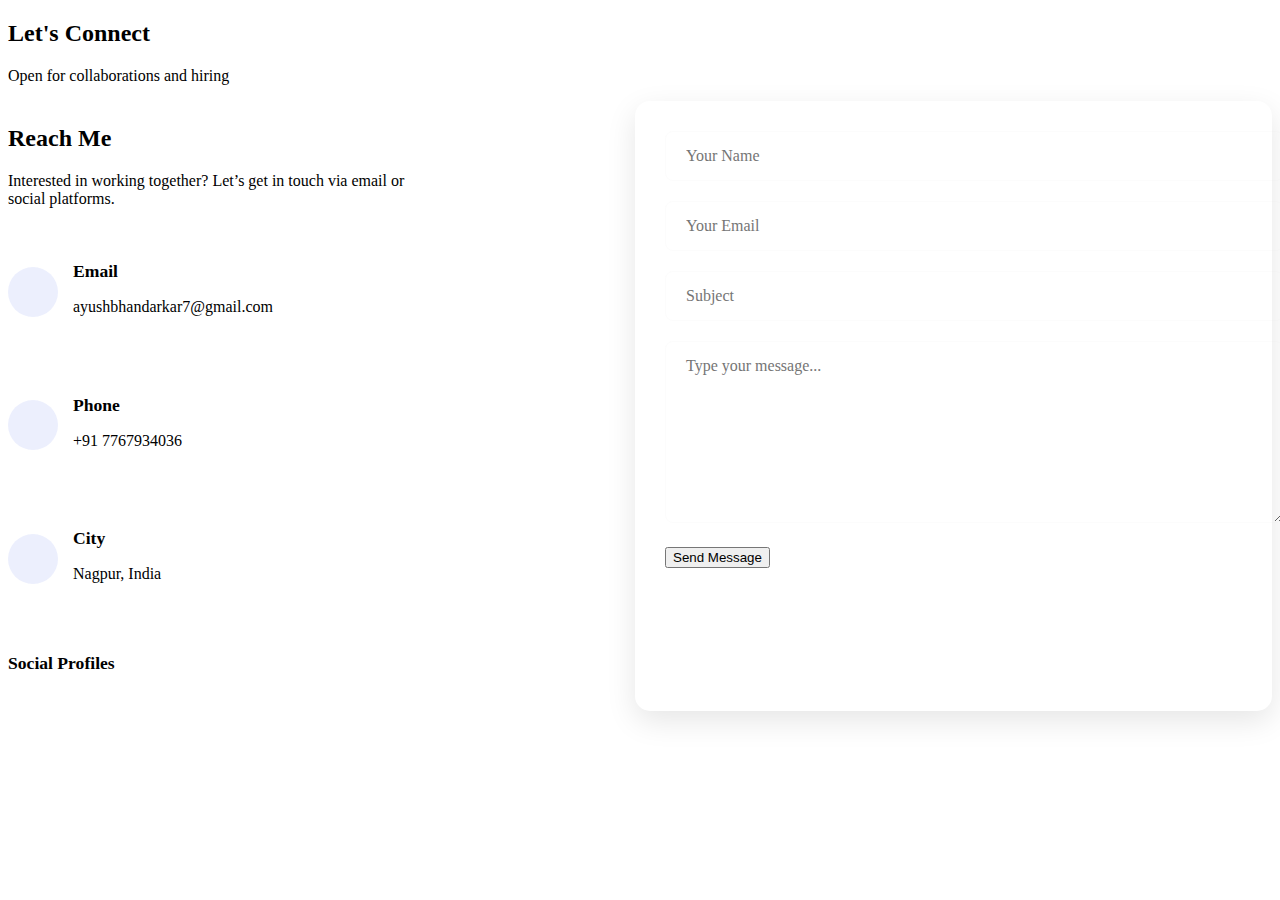
<file: 2-personal portfolio/contact.html>
<!DOCTYPE html>
<html lang="en">
<head>
  <meta charset="UTF-8" />
  <meta name="viewport" content="width=device-width, initial-scale=1.0"/>
  <title>Contact Me | Ayush</title>
  <style>
    .contact-wrapper {
      display: flex;
      gap: 50px;
    }

    .contact-details {
      flex: 1;
    }

    .contact-details h3 {
      font-size: 1.5rem;
      margin-bottom: 20px;
      color: var(--light);
    }

    .contact-details p {
      max-width: 420px;
      margin-bottom: 30px;
      color: var(--text-secondary);
    }

    .info-list {
      display: flex;
      flex-direction: column;
      gap: 25px;
    }

    .info-row {
      display: flex;
      align-items: center;
      gap: 15px;
    }

    .icon-box {
      width: 50px;
      height: 50px;
      background: rgba(67, 97, 238, 0.1);
      border-radius: 50%;
      display: flex;
      justify-content: center;
      align-items: center;
      color: var(--primary);
      font-size: 1.2rem;
      flex-shrink: 0;
    }

    .info-text h4 {
      margin-bottom: 5px;
      font-size: 1.1rem;
      color: var(--light);
    }

    .connect-links {
      margin-top: 40px;
    }

    .connect-links h4 {
      font-size: 1.1rem;
      margin-bottom: 15px;
      color: var(--light);
    }

    .social-link {
      margin-right: 15px;
      font-size: 1.2rem;
      color: var(--primary);
      transition: color 0.3s ease;
    }

    .social-link:hover {
      color: var(--light);
    }

    .form-area {
      flex: 1;
      background: var(--darker);
      padding: 30px;
      border-radius: 15px;
      box-shadow: 0 10px 30px rgba(0, 0, 0, 0.1);
    }

    .input-row {
      margin-bottom: 20px;
    }

    .input-row input,
    .input-row textarea {
      width: 100%;
      padding: 15px 20px;
      background: var(--gray);
      border: 1px solid rgba(224, 224, 224, 0.1);
      border-radius: 8px;
      font-size: 1rem;
      color: var(--text);
      font-family: inherit;
      transition: 0.3s ease;
    }

    .input-row input:focus,
    .input-row textarea:focus {
      border-color: var(--primary);
      outline: none;
      box-shadow: 0 0 0 2px rgba(67, 97, 238, 0.2);
    }

    .input-row textarea {
      resize: vertical;
      min-height: 150px;
    }
  </style>
</head>
<body>

  <section id="contact" class="contact section bg-gray">
    <div class="section-container">
      <div class="section-header">
        <h2 class="section-title">Let's <span>Connect</span></h2>
        <p class="section-subtitle">Open for collaborations and hiring</p>
      </div>
      <div class="contact-wrapper">

        <!-- Contact Info Block -->
        <div class="contact-details">
          <h3>Reach Me</h3>
          <p>Interested in working together? Let’s get in touch via email or social platforms.</p>

          <div class="info-list">
            <div class="info-row">
              <div class="icon-box"><i class="fas fa-envelope"></i></div>
              <div class="info-text">
                <h4>Email</h4>
                <p>ayushbhandarkar7@gmail.com</p>
              </div>
            </div>
            <div class="info-row">
              <div class="icon-box"><i class="fas fa-phone-alt"></i></div>
              <div class="info-text">
                <h4>Phone</h4>
                <p>+91 7767934036</p>
              </div>
            </div>
            <div class="info-row">
              <div class="icon-box"><i class="fas fa-map-marker-alt"></i></div>
              <div class="info-text">
                <h4>City</h4>
                <p>Nagpur, India</p>
              </div>
            </div>
          </div>

          <div class="connect-links">
            <h4>Social Profiles</h4>
            <a href="https://github.com/Aayushbhandarkar" class="social-link" target="_blank"><i class="fab fa-github"></i></a>
            <a href="http://www.linkedin.com/in/ayush-bhandarkar-555730286" class="social-link" target="_blank"><i class="fab fa-linkedin-in"></i></a>
            <a href="#" class="social-link"><i class="fab fa-twitter"></i></a>
            <a href="#" class="social-link"><i class="fab fa-codepen"></i></a>
          </div>
        </div>

        <!-- Contact Form Block -->
        <div class="form-area">
          <form id="contactForm">
            <div class="input-row">
              <input type="text" name="name" placeholder="Your Name" required />
            </div>
            <div class="input-row">
              <input type="email" name="email" placeholder="Your Email" required />
            </div>
            <div class="input-row">
              <input type="text" name="subject" placeholder="Subject" />
            </div>
            <div class="input-row">
              <textarea name="message" placeholder="Type your message..." required></textarea>
            </div>
            <button type="submit" class="btn btn-primary">
              <i class="fas fa-paper-plane"></i> Send Message
            </button>
          </form>
        </div>
      </div>
    </div>
  </section>

</body>
</html>
</file>
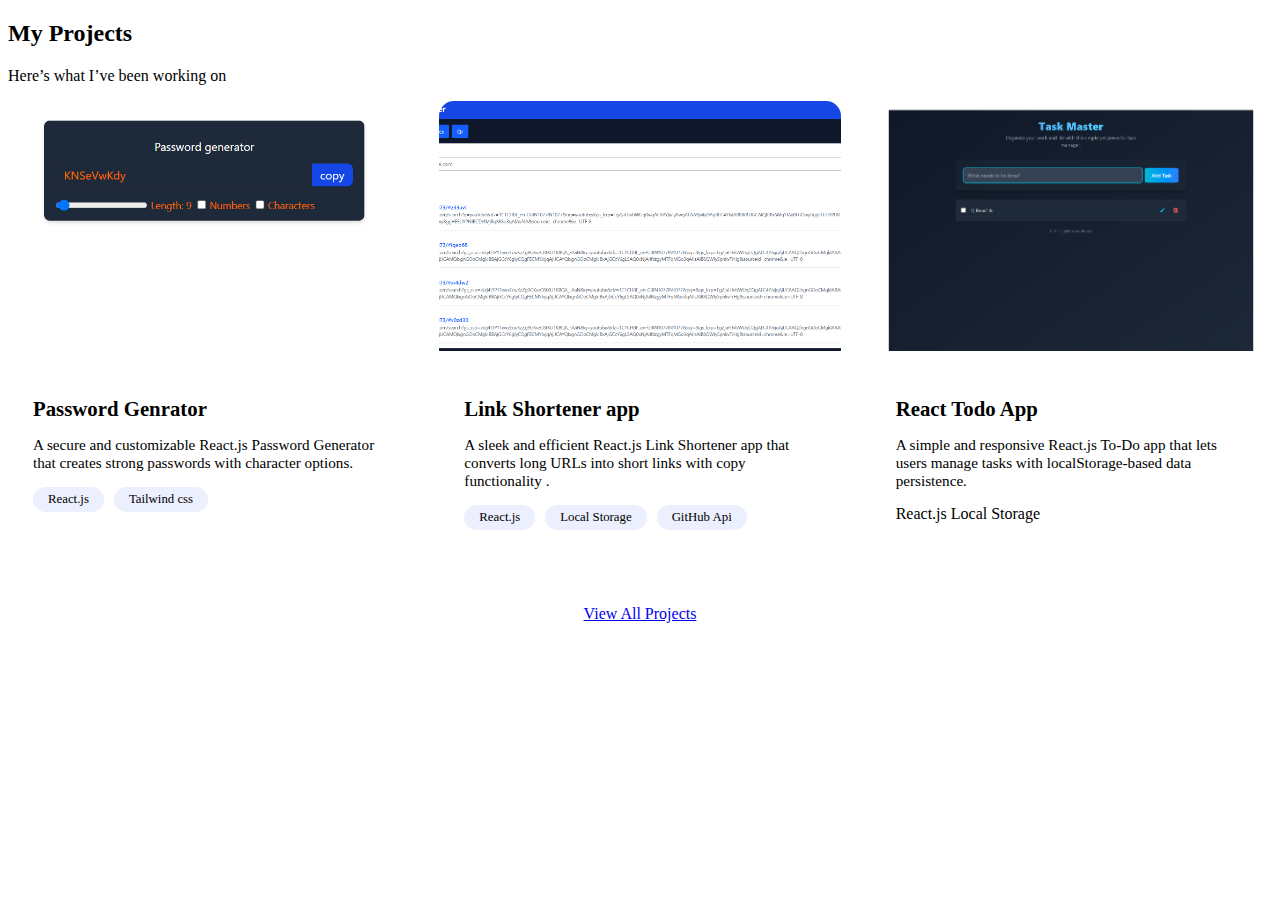
<file: 2-personal portfolio/projects.html>
<!DOCTYPE html>
<html lang="en">
<head>
  <meta charset="UTF-8" />
  <meta name="viewport" content="width=device-width, initial-scale=1.0"/>
  <title>Projects | Ayush Bhandarkar</title>
  <style>
    .projects-grid {
      display: grid;
      grid-template-columns: repeat(auto-fill, minmax(350px, 1fr));
      gap: 30px;
    }

    .project-card {
      background-color: var(--darker);
      border-radius: 15px;
      overflow: hidden;
      position: relative;
      transition: transform 0.3s ease, box-shadow 0.3s ease;
    }

    .project-card:hover {
      transform: translateY(-10px);
      box-shadow: 0 15px 30px rgba(0, 0, 0, 0.2);
    }

    .project-image {
      height: 250px;
      position: relative;
      overflow: hidden;
    }

    .project-image img {
      width: 100%;
      height: 100%;
      object-fit: cover;
      transition: transform 0.5s ease;
    }

    .project-card:hover .project-image img {
      transform: scale(1.1);
    }

    .project-overlay {
      position: absolute;
      inset: 0;
      background: rgba(0, 0, 0, 0.7);
      display: flex;
      align-items: center;
      justify-content: center;
      opacity: 0;
      transition: opacity 0.3s ease;
    }

    .project-card:hover .project-overlay {
      opacity: 1;
    }

    .project-link {
      width: 50px;
      height: 50px;
      margin: 0 10px;
      background-color: var(--primary);
      color: var(--light);
      font-size: 1.2rem;
      display: flex;
      align-items: center;
      justify-content: center;
      border-radius: 50%;
      transition: all 0.3s ease;
    }

    .project-link:hover {
      background-color: var(--light);
      color: var(--primary);
      transform: translateY(-5px);
    }

    .project-info {
      padding: 25px;
    }

    .project-title {
      font-size: 1.3rem;
      color: var(--light);
      margin-bottom: 10px;
    }

    .project-description {
      font-size: 0.95rem;
      color: var(--text-secondary);
      margin-bottom: 15px;
    }

    .project-tech {
      display: flex;
      flex-wrap: wrap;
      gap: 10px;
    }

    .project-tech span {
      font-size: 0.8rem;
      font-weight: 500;
      color: var(--primary);
      background: rgba(67, 97, 238, 0.1);
      padding: 5px 15px;
      border-radius: 30px;
    }

    .more-projects {
      text-align: center;
      margin-top: 50px;
    }
  </style>
</head>
<body>

  <section id="projects" class="projects section">
    <div class="section-container">
      <div class="section-header">
        <h2 class="section-title">My <span>Projects</span></h2>
        <p class="section-subtitle">Here’s what I’ve been working on</p>
      </div>

      <div class="projects-grid">

        <!-- Project 1 -->
        <div class="project-card">
          <div class="project-image">
            <img src="password.png" alt="Password Genrator" />
            <div class="project-overlay">
              <a href="#" class="project-link" title="Live Preview"><i class="fas fa-external-link-alt"></i></a>
              <a href="#" class="project-link" title="GitHub Code"><i class="fab fa-github"></i></a>
            </div>
          </div>
          <div class="project-info">
            <h3 class="project-title">Password Genrator</h3>
            <p class="project-description">A secure and customizable React.js Password Generator that creates strong passwords with character options.</p>
            <div class="project-tech">
              <span>React.js</span>
              <span>Tailwind css</span>
              
            </div>
          </div>
        </div>

        <!-- Project 2 -->
        <div class="project-card">
          <div class="project-image">
            <img src="Link Shortner.png" alt="Link Shortener app " />
            <div class="project-overlay">
              <a href="#" class="project-link" title="Live Preview"><i class="fas fa-external-link-alt"></i></a>
              <a href="#" class="project-link" title="GitHub Code"><i class="fab fa-github"></i></a>
            </div>
          </div>
          <div class="project-info">
            <h3 class="project-title">Link Shortener app </h3>
            <p class="project-description">A sleek and efficient React.js Link Shortener app that converts long URLs into short links with copy functionality .</p>
            <div class="project-tech">
              <span>React.js</span>
              <span>Local Storage</span>
              <span>GitHub Api</span>
            </div>
          </div>
        </div>

        <!-- Project 3 -->
        <div class="project-card">
          <div class="project-image">
            <img src="Todo.png" alt="Todo App" />
            <div class="project-overlay">
              <a href="#" class="project-link" title="Live Preview"><i class="fas fa-external-link-alt"></i></a>
              <a href="#" class="project-link" title="GitHub Code"><i class="fab fa-github"></i></a>
            </div>
          </div>
          <div class="project-info">
            <h3 class="project-title">React Todo App</h3>
            <p class="project-description">A simple and responsive React.js To-Do app that lets users manage tasks with localStorage-based data persistence.</p>
              <span>React.js</span>
              <span>Local Storage</span>
              
            </div>
          </div>
        </div>

      </div>

      <div class="more-projects">
        <a href="https://github.com/Aayushbhandarkar" target="_blank" class="btn btn-outline">
          <i class="fab fa-github"></i> View All Projects
        </a>
      </div>
    </div>
  </section>

</body>
</html>
</file>
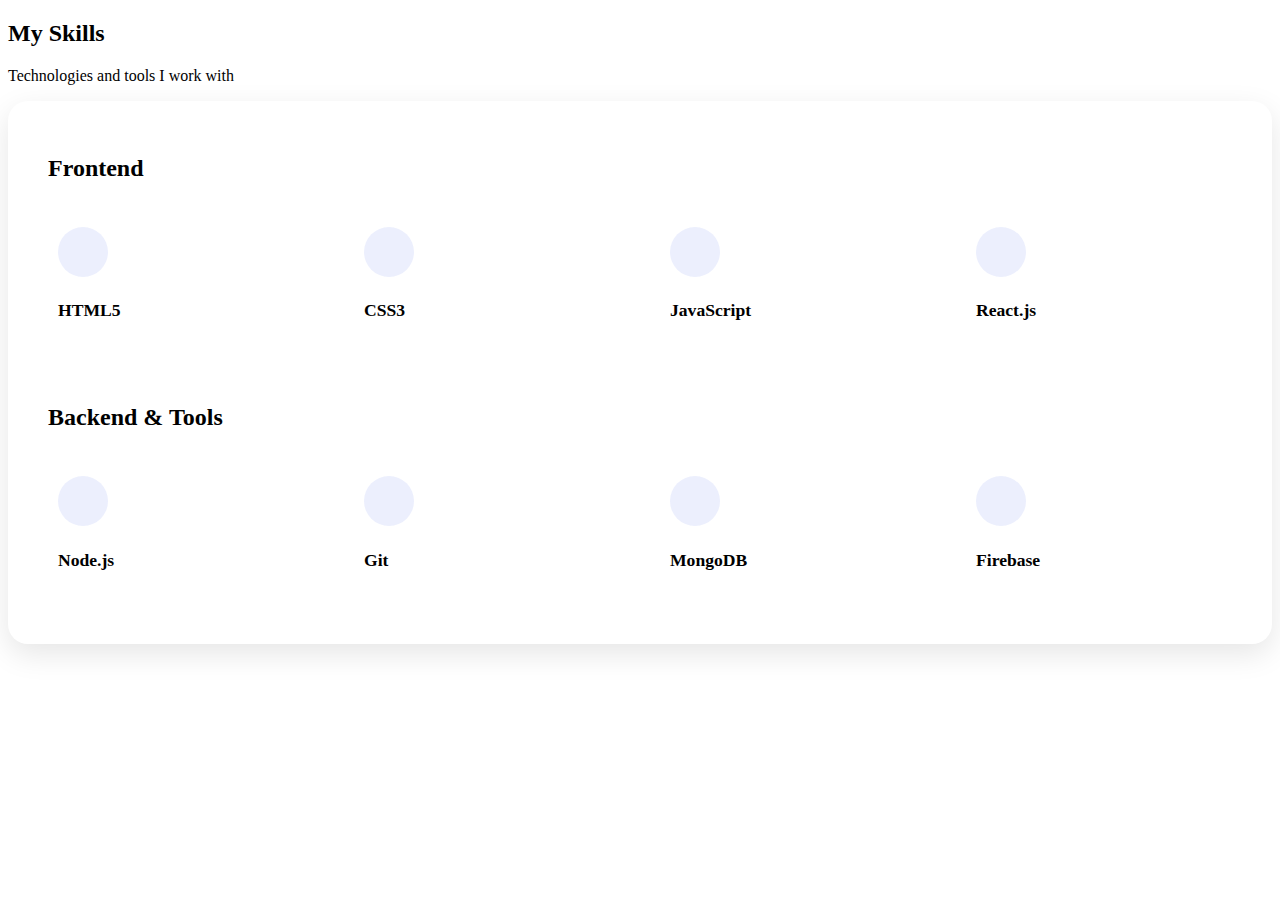
<file: 2-personal portfolio/skills.html>
<!DOCTYPE html>
<html lang="en">
<head>
  <meta charset="UTF-8" />
  <meta name="viewport" content="width=device-width, initial-scale=1.0"/>
  <title>My Skills</title>
  <style>
    .skills-container {
      background-color: var(--darker);
      border-radius: 20px;
      padding: 30px;
      box-shadow: 0 10px 30px rgba(0, 0, 0, 0.1);
    }

    .skills-category {
      margin-bottom: 40px;
    }

    .skills-category:last-child {
      margin-bottom: 0;
    }

    .skills-category h3 {
      font-size: 1.5rem;
      margin-bottom: 25px;
      color: var(--primary);
      display: flex;
      align-items: center;
      gap: 10px;
    }

    .skills-category h3 i {
      font-size: 1.3rem;
    }

    .skills-grid {
      display: grid;
      grid-template-columns: repeat(auto-fill, minmax(250px, 1fr));
      gap: 20px;
    }

    .skill-card {
      background-color: var(--gray);
      border-radius: 10px;
      padding: 20px;
      transition: transform 0.3s ease, box-shadow 0.3s ease;
    }

    .skill-card:hover {
      transform: translateY(-5px);
      box-shadow: 0 10px 20px rgba(0, 0, 0, 0.2);
    }

    .skill-icon {
      width: 50px;
      height: 50px;
      background-color: rgba(67, 97, 238, 0.1);
      border-radius: 50%;
      display: flex;
      align-items: center;
      justify-content: center;
      font-size: 1.5rem;
      color: var(--primary);
      margin-bottom: 15px;
    }

    .skill-card h4 {
      font-size: 1.1rem;
      margin-bottom: 15px;
    }

    .skill-bar {
      height: 8px;
      background-color: var(--gray);
      border-radius: 4px;
      overflow: hidden;
    }

    .skill-level {
      height: 100%;
      background-color: var(--primary);
      border-radius: 4px;
      position: relative;
    }

    .skill-level::after {
      content: '';
      position: absolute;
      top: 0;
      left: 0;
      width: 100%;
      height: 100%;
      background: linear-gradient(90deg, transparent, rgba(255, 255, 255, 0.2), transparent);
      animation: shineProgress 2s infinite;
    }

    @keyframes shineProgress {
      0% {
        transform: translateX(-100%);
      }
      100% {
        transform: translateX(100%);
      }
    }
  </style>
</head>
<body>

  <!-- Skills Section -->
  <section id="skills" class="skills section bg-gray">
    <div class="section-container">
      <div class="section-header">
        <h2 class="section-title">My <span>Skills</span></h2>
        <p class="section-subtitle">Technologies and tools I work with</p>
      </div>

      <div class="skills-container">

        <!-- Frontend Skills -->
        <div class="skills-category">
          <h3><i class="fas fa-laptop-code"></i> Frontend</h3>
          <div class="skills-grid">

            <div class="skill-card">
              <div class="skill-icon"><i class="fab fa-html5"></i></div>
              <h4>HTML5</h4>
              <div class="skill-bar"><div class="skill-level" style="width: 95%"></div></div>
            </div>

            <div class="skill-card">
              <div class="skill-icon"><i class="fab fa-css3-alt"></i></div>
              <h4>CSS3</h4>
              <div class="skill-bar"><div class="skill-level" style="width: 90%"></div></div>
            </div>

            <div class="skill-card">
              <div class="skill-icon"><i class="fab fa-js"></i></div>
              <h4>JavaScript</h4>
              <div class="skill-bar"><div class="skill-level" style="width: 85%"></div></div>
            </div>

            <div class="skill-card">
              <div class="skill-icon"><i class="fab fa-react"></i></div>
              <h4>React.js</h4>
              <div class="skill-bar"><div class="skill-level" style="width: 80%"></div></div>
            </div>

          </div>
        </div>

        <!-- Backend & Tools -->
        <div class="skills-category">
          <h3><i class="fas fa-server"></i> Backend & Tools</h3>
          <div class="skills-grid">

            <div class="skill-card">
              <div class="skill-icon"><i class="fab fa-node-js"></i></div>
              <h4>Node.js</h4>
              <div class="skill-bar"><div class="skill-level" style="width: 70%"></div></div>
            </div>

            <div class="skill-card">
              <div class="skill-icon"><i class="fab fa-git-alt"></i></div>
              <h4>Git</h4>
              <div class="skill-bar"><div class="skill-level" style="width: 85%"></div></div>
            </div>

            <div class="skill-card">
              <div class="skill-icon"><i class="fas fa-database"></i></div>
              <h4>MongoDB</h4>
              <div class="skill-bar"><div class="skill-level" style="width: 65%"></div></div>
            </div>

            <div class="skill-card">
              <div class="skill-icon"><i class="fas fa-fire"></i></div>
              <h4>Firebase</h4>
              <div class="skill-bar"><div class="skill-level" style="width: 75%"></div></div>
            </div>

          </div>
        </div>

      </div>
    </div>
  </section>

</body>
</html>
</file>
